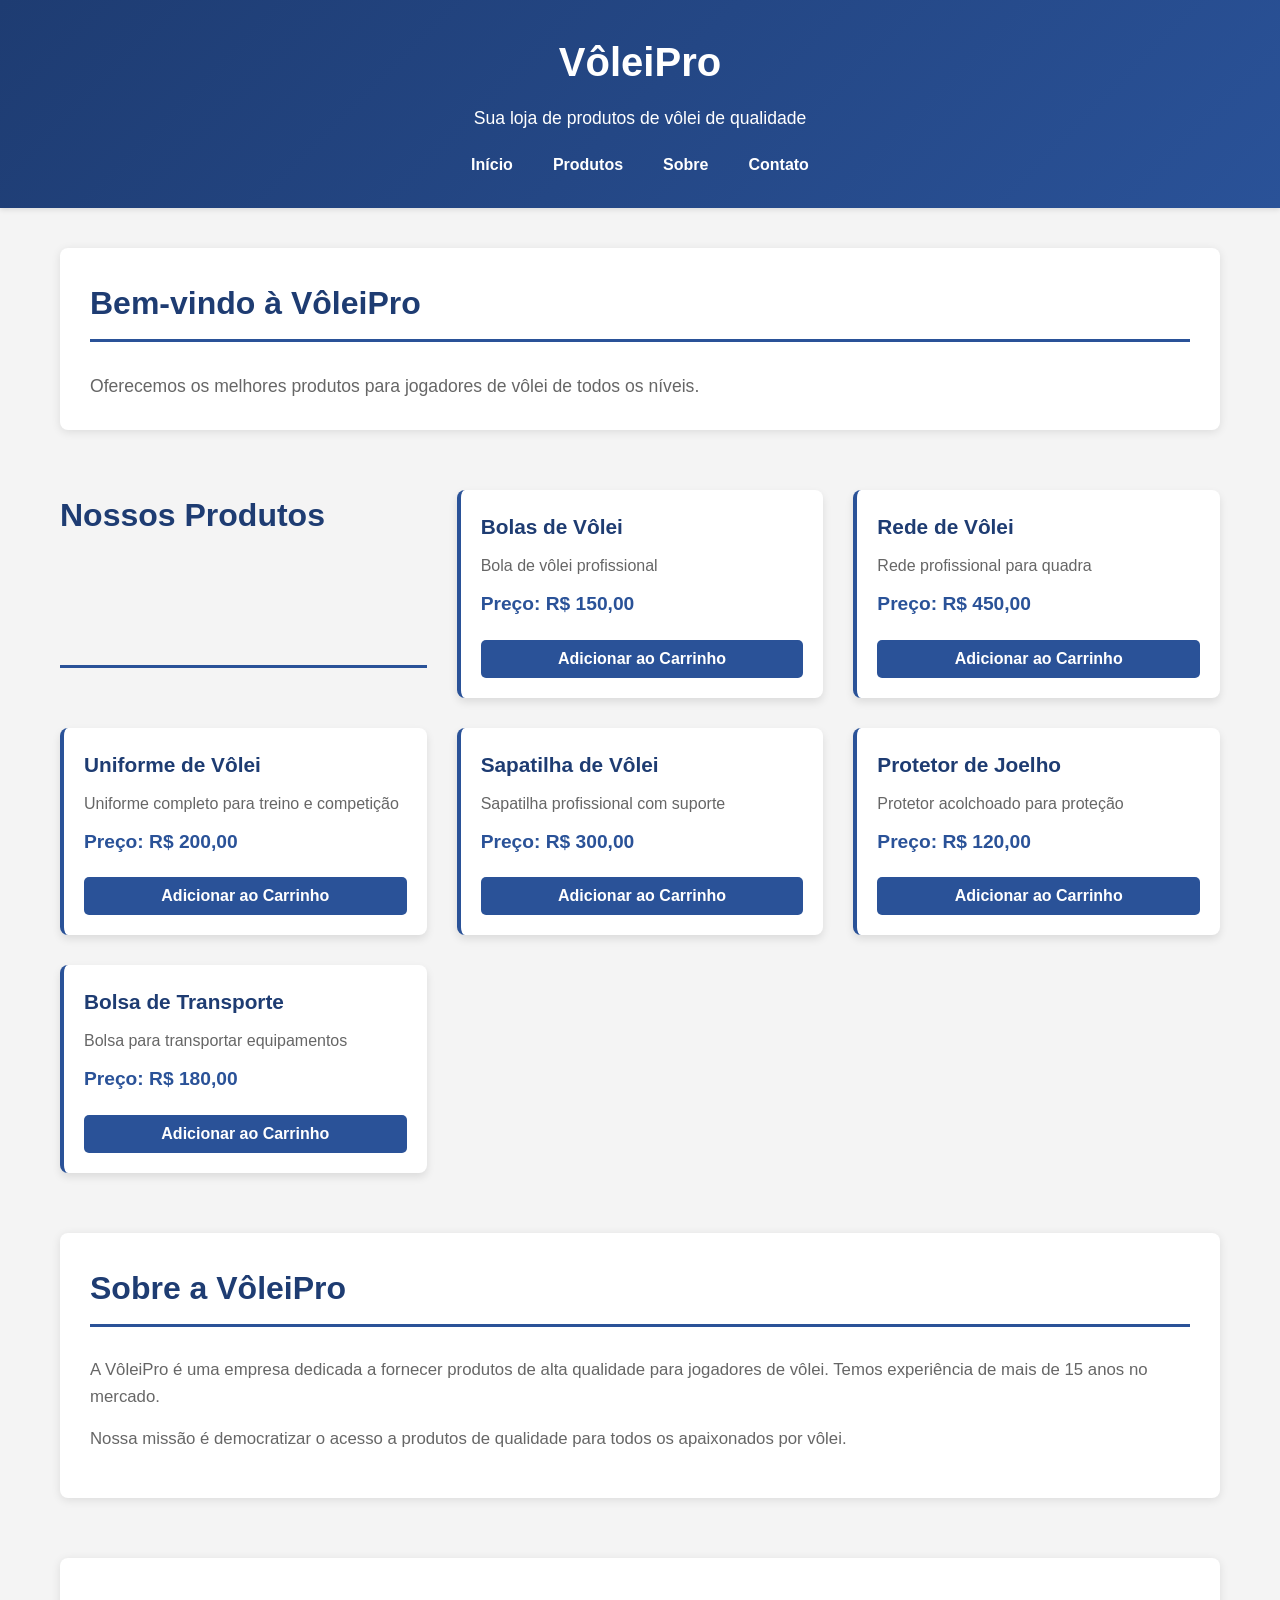
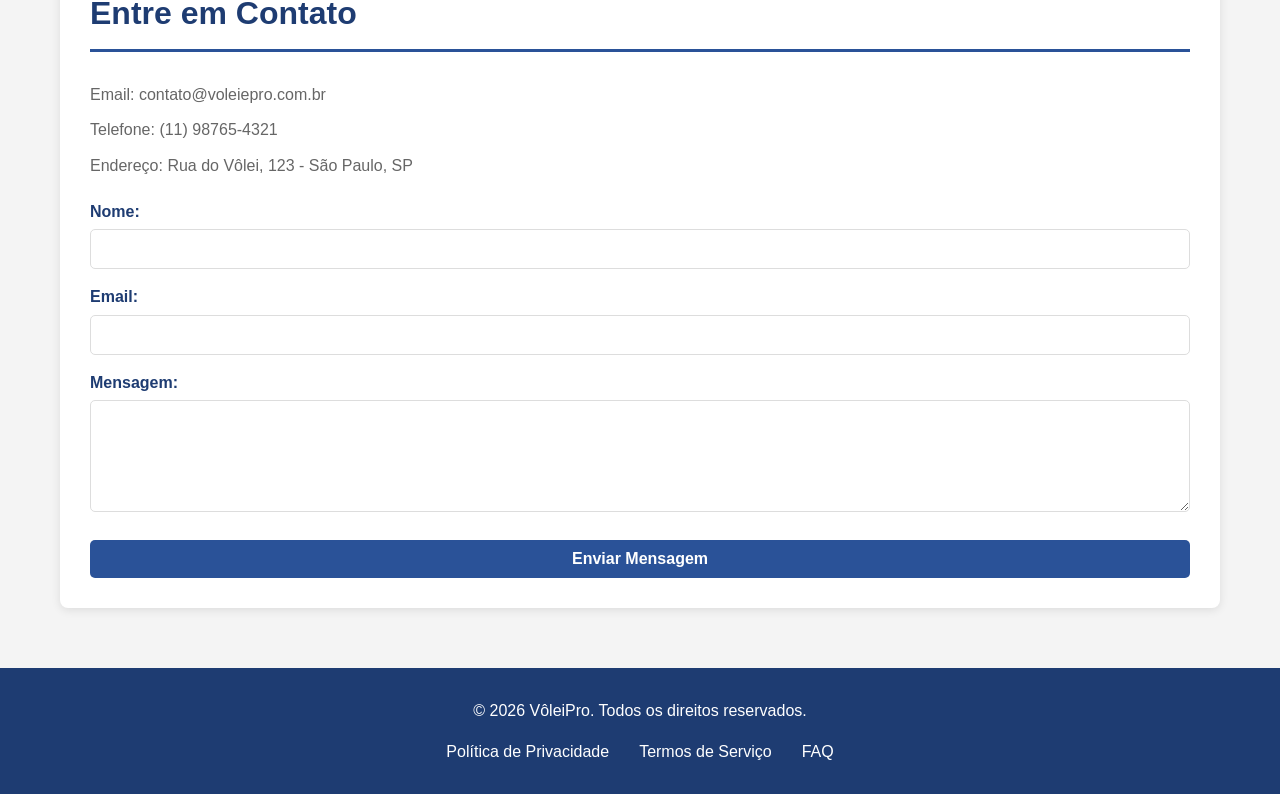
<file: primeiro-site/index.html>
<!DOCTYPE html>
<html lang="pt-BR">
<head>
    <meta charset="UTF-8">
    <meta name="viewport" content="width=device-width, initial-scale=1.0">
    <title>VôleiPro - Produtos de Vôlei</title>
    <link rel="stylesheet" href="style.css">
</head>
<body>
    <header>
        <h1>VôleiPro</h1>
        <p>Sua loja de produtos de vôlei de qualidade</p>
        <nav>
            <ul>
                <li><a href="#inicio">Início</a></li>
                <li><a href="#produtos">Produtos</a></li>
                <li><a href="#sobre">Sobre</a></li>
                <li><a href="#contato">Contato</a></li>
            </ul>
        </nav>
    </header>

    <main>
        <section id="inicio">
            <h2>Bem-vindo à VôleiPro</h2>
            <p>Oferecemos os melhores produtos para jogadores de vôlei de todos os níveis.</p>
        </section>

        <section id="produtos">
            <h2>Nossos Produtos</h2>
            
            <article>
                <h3>Bolas de Vôlei</h3>
                <p>Bola de vôlei profissional</p>
                <p>Preço: R$ 150,00</p>
                <button>Adicionar ao Carrinho</button>
            </article>

            <article>
                <h3>Rede de Vôlei</h3>
                <p>Rede profissional para quadra</p>
                <p>Preço: R$ 450,00</p>
                <button>Adicionar ao Carrinho</button>
            </article>

            <article>
                <h3>Uniforme de Vôlei</h3>
                <p>Uniforme completo para treino e competição</p>
                <p>Preço: R$ 200,00</p>
                <button>Adicionar ao Carrinho</button>
            </article>

            <article>
                <h3>Sapatilha de Vôlei</h3>
                <p>Sapatilha profissional com suporte</p>
                <p>Preço: R$ 300,00</p>
                <button>Adicionar ao Carrinho</button>
            </article>

            <article>
                <h3>Protetor de Joelho</h3>
                <p>Protetor acolchoado para proteção</p>
                <p>Preço: R$ 120,00</p>
                <button>Adicionar ao Carrinho</button>
            </article>

            <article>
                <h3>Bolsa de Transporte</h3>
                <p>Bolsa para transportar equipamentos</p>
                <p>Preço: R$ 180,00</p>
                <button>Adicionar ao Carrinho</button>
            </article>
        </section>

        <section id="sobre">
            <h2>Sobre a VôleiPro</h2>
            <p>A VôleiPro é uma empresa dedicada a fornecer produtos de alta qualidade para jogadores de vôlei. Temos experiência de mais de 15 anos no mercado.</p>
            <p>Nossa missão é democratizar o acesso a produtos de qualidade para todos os apaixonados por vôlei.</p>
        </section>

        <section id="contato">
            <h2>Entre em Contato</h2>
            <p>Email: contato@voleiepro.com.br</p>
            <p>Telefone: (11) 98765-4321</p>
            <p>Endereço: Rua do Vôlei, 123 - São Paulo, SP</p>
            
            <form>
                <label for="nome">Nome:</label>
                <input type="text" id="nome" name="nome" required>
                
                <label for="email">Email:</label>
                <input type="email" id="email" name="email" required>
                
                <label for="mensagem">Mensagem:</label>
                <textarea id="mensagem" name="mensagem" rows="5" required></textarea>
                
                <button type="submit">Enviar Mensagem</button>
            </form>
        </section>
    </main>

    <footer>
        <p>&copy; 2026 VôleiPro. Todos os direitos reservados.</p>
        <ul>
            <li><a href="#privacidade">Política de Privacidade</a></li>
            <li><a href="#termos">Termos de Serviço</a></li>
            <li><a href="#faq">FAQ</a></li>
        </ul>
    </footer>
</body>
</html>
</file>
<file: primeiro-site/style.css>
* {
    margin: 0;
    padding: 0;
    box-sizing: border-box;
}

body {
    font-family: 'Arial', sans-serif;
    line-height: 1.6;
    color: #333;
    background-color: #f4f4f4;
}

/* Header */
header {
    background: linear-gradient(135deg, #1e3c72 0%, #2a5298 100%);
    color: white;
    padding: 30px 20px;
    text-align: center;
    box-shadow: 0 2px 5px rgba(0, 0, 0, 0.1);
}

header h1 {
    font-size: 2.5em;
    margin-bottom: 10px;
}

header p {
    font-size: 1.1em;
    margin-bottom: 20px;
}

/* Navegação */
nav ul {
    display: flex;
    justify-content: center;
    flex-wrap: wrap;
    list-style: none;
}

nav ul li {
    margin: 0 20px;
}

nav ul li a {
    color: white;
    text-decoration: none;
    font-weight: bold;
    transition: color 0.3s ease;
}

nav ul li a:hover {
    color: #ffd700;
}

/* Main */
main {
    max-width: 1200px;
    margin: 40px auto;
    padding: 0 20px;
}

/* Seções */
section {
    margin-bottom: 60px;
}

section h2 {
    font-size: 2em;
    margin-bottom: 30px;
    color: #1e3c72;
    border-bottom: 3px solid #2a5298;
    padding-bottom: 10px;
}

/* Seção de Inicio */
#inicio {
    background: white;
    padding: 30px;
    border-radius: 8px;
    box-shadow: 0 2px 10px rgba(0, 0, 0, 0.1);
}

#inicio p {
    font-size: 1.1em;
    color: #666;
}

/* Seção de Produtos */
#produtos {
    display: grid;
    grid-template-columns: repeat(auto-fit, minmax(300px, 1fr));
    gap: 30px;
}

article {
    background: white;
    padding: 20px;
    border-radius: 8px;
    box-shadow: 0 4px 8px rgba(0, 0, 0, 0.1);
    transition: transform 0.3s ease, box-shadow 0.3s ease;
    border-left: 4px solid #2a5298;
}

article:hover {
    transform: translateY(-5px);
    box-shadow: 0 8px 16px rgba(0, 0, 0, 0.2);
}

article h3 {
    color: #1e3c72;
    margin-bottom: 10px;
    font-size: 1.3em;
}

article p {
    color: #666;
    margin-bottom: 10px;
}

article p:last-of-type {
    font-weight: bold;
    color: #2a5298;
    font-size: 1.2em;
}

button {
    background-color: #2a5298;
    color: white;
    padding: 10px 20px;
    border: none;
    border-radius: 5px;
    cursor: pointer;
    font-size: 1em;
    font-weight: bold;
    transition: background-color 0.3s ease;
    width: 100%;
    margin-top: 10px;
}

button:hover {
    background-color: #1e3c72;
}

button:active {
    transform: scale(0.98);
}

/* Seção Sobre */
#sobre {
    background: white;
    padding: 30px;
    border-radius: 8px;
    box-shadow: 0 2px 10px rgba(0, 0, 0, 0.1);
}

#sobre p {
    font-size: 1.05em;
    color: #666;
    margin-bottom: 15px;
}

/* Seção de Contato */
#contato {
    background: white;
    padding: 30px;
    border-radius: 8px;
    box-shadow: 0 2px 10px rgba(0, 0, 0, 0.1);
}

#contato p {
    color: #666;
    margin-bottom: 10px;
}

form {
    margin-top: 20px;
}

form label {
    display: block;
    margin-top: 15px;
    font-weight: bold;
    color: #1e3c72;
}

form input,
form textarea {
    width: 100%;
    padding: 10px;
    margin-top: 5px;
    border: 1px solid #ddd;
    border-radius: 5px;
    font-family: 'Arial', sans-serif;
    font-size: 1em;
}

form input:focus,
form textarea:focus {
    outline: none;
    border-color: #2a5298;
    box-shadow: 0 0 5px rgba(42, 82, 152, 0.3);
}

form button {
    margin-top: 20px;
}

/* Footer */
footer {
    background: #1e3c72;
    color: white;
    text-align: center;
    padding: 30px 20px;
    margin-top: 60px;
}

footer p {
    margin-bottom: 15px;
}

footer ul {
    display: flex;
    justify-content: center;
    list-style: none;
    flex-wrap: wrap;
}

footer ul li {
    margin: 0 15px;
}

footer ul li a {
    color: white;
    text-decoration: none;
    transition: color 0.3s ease;
}

footer ul li a:hover {
    color: #ffd700;
}

/* Responsivo */
@media (max-width: 768px) {
    header h1 {
        font-size: 2em;
    }

    nav ul {
        flex-direction: column;
    }

    nav ul li {
        margin: 10px 0;
    }

    #produtos {
        grid-template-columns: 1fr;
    }

    section h2 {
        font-size: 1.5em;
    }

    main {
        margin: 20px auto;
    }
}
</file>
